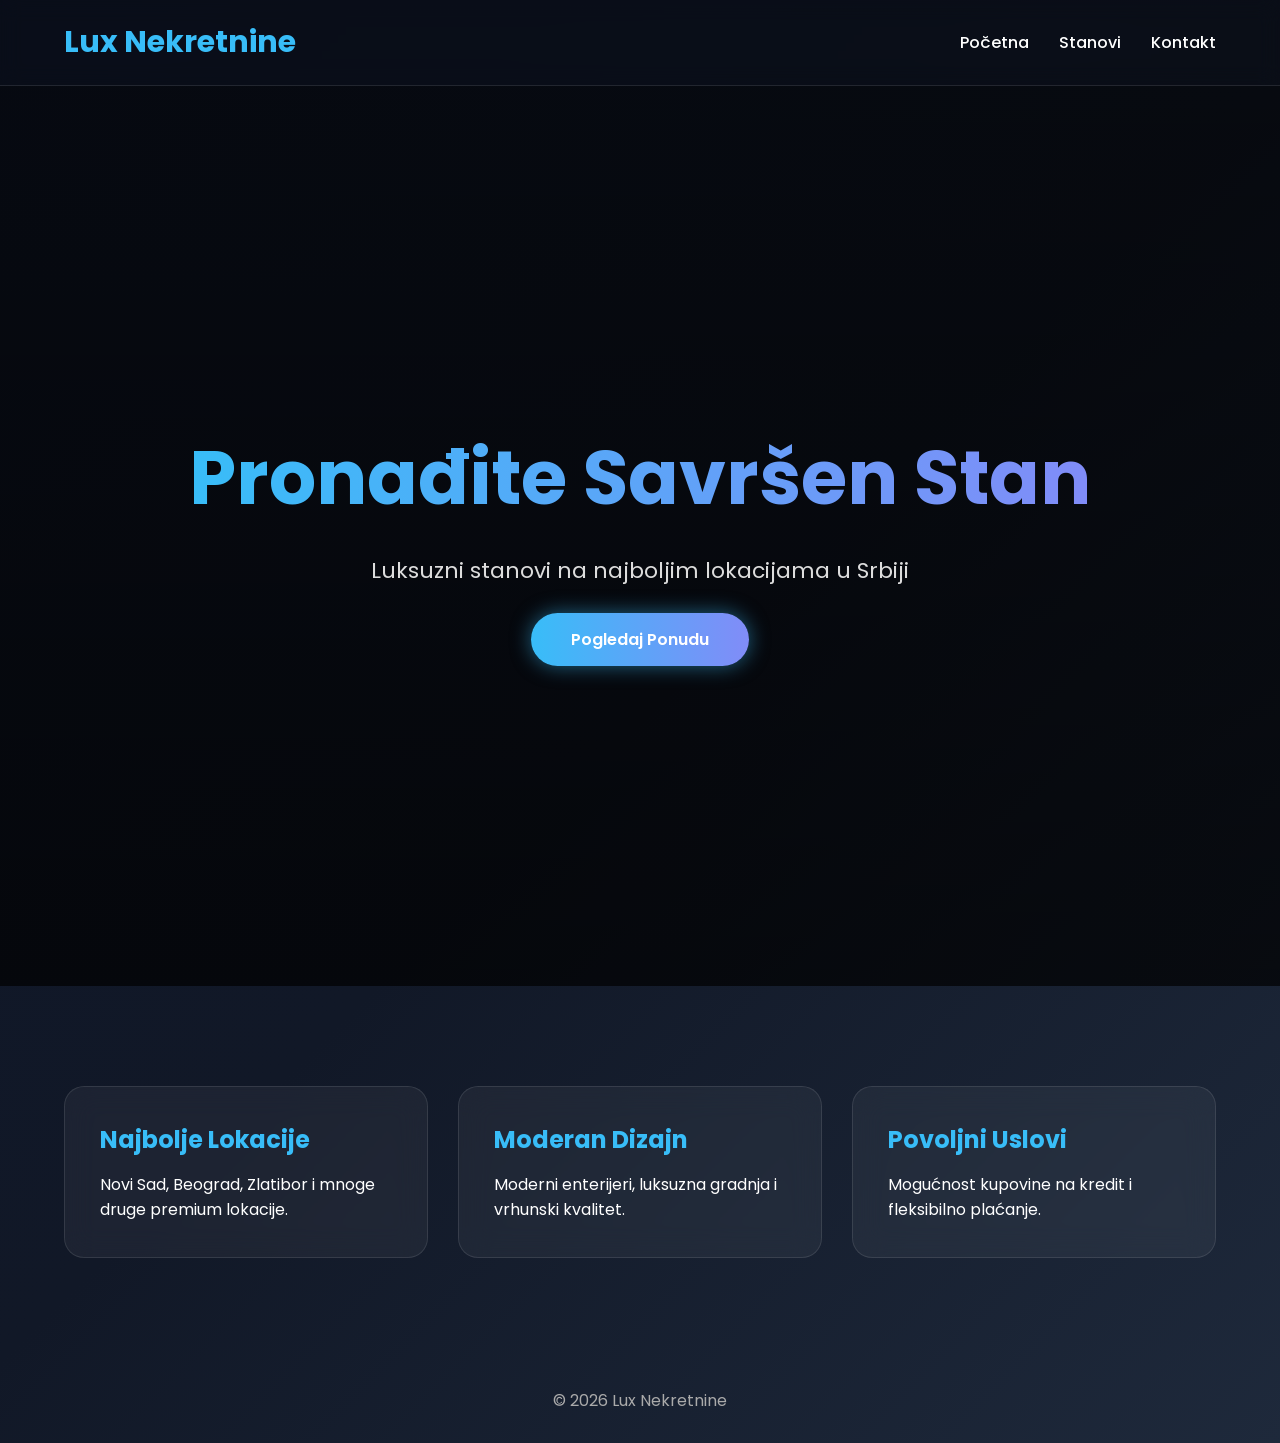
<file: index.html>
<!DOCTYPE html>
<html lang="sr">
<head>
  <meta charset="UTF-8">
  <meta name="viewport" content="width=device-width, initial-scale=1.0">
  <title>Lux Nekretnine</title>
  <link rel="stylesheet" href="/css/style.css">
</head>
<body>

<header>
  <nav class="navbar">
    <div class="logo">Lux Nekretnine</div>

    <ul class="nav-links" id="navLinks">
      <li><a href="index.html">Početna</a></li>
      <li><a href="stanovi.html">Stanovi</a></li>
      <li><a href="kontakt.html">Kontakt</a></li>
    </ul>

    <div class="menu-btn" id="menuBtn">☰</div>
  </nav>
</header>

<section class="hero">
  <div class="overlay"></div>

  <div class="hero-content">
    <h1>Pronađite Savršen Stan</h1>
    <p>Luksuzni stanovi na najboljim lokacijama u Srbiji</p>

    <a href="stanovi.html" class="hero-btn">
      Pogledaj Ponudu
    </a>
  </div>
</section>


<section class="info-section">

  <div class="info-card">
    <h2>Najbolje Lokacije</h2>
    <p>
      Novi Sad, Beograd, Zlatibor i mnoge druge premium lokacije.
    </p>
  </div>

  <div class="info-card">
    <h2>Moderan Dizajn</h2>
    <p>
      Moderni enterijeri, luksuzna gradnja i vrhunski kvalitet.
    </p>
  </div>

  <div class="info-card">
    <h2>Povoljni Uslovi</h2>
    <p>
      Mogućnost kupovine na kredit i fleksibilno plaćanje.
    </p>
  </div>

</section>

<footer>
  <p>© 2026 Lux Nekretnine</p>
</footer>

<script src="/java/javascript.js"></script>
</body>
</html>
</file>
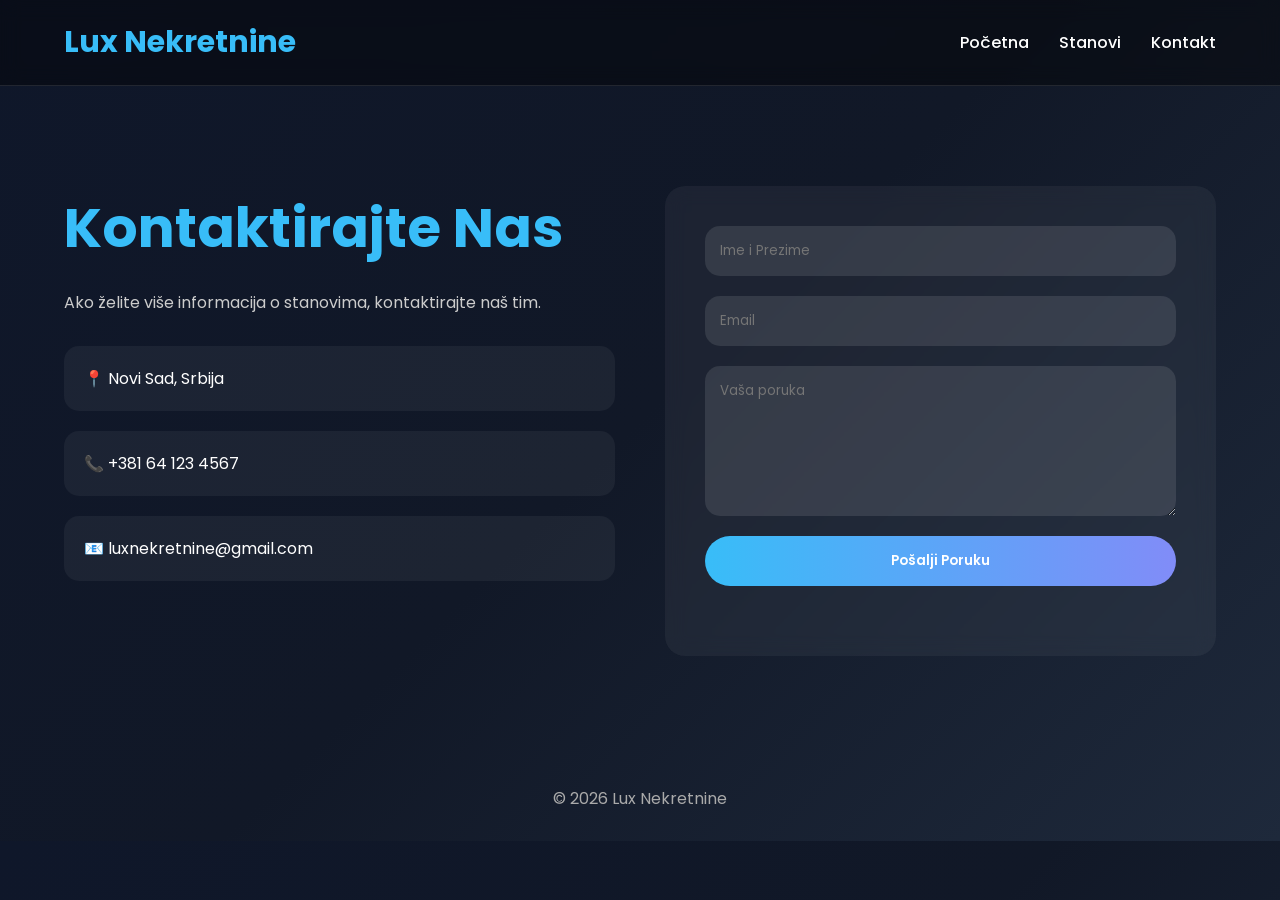
<file: kontakt.html>
<!DOCTYPE html>
<html lang="sr">
<head>
  <meta charset="UTF-8">
  <meta name="viewport" content="width=device-width, initial-scale=1.0">
  <title>Kontakt</title>
  <link rel="stylesheet" href="/css/style.css">
</head>
<body>

<header>
  <nav class="navbar">

    <div class="logo">
      Lux Nekretnine
    </div>

    <ul class="nav-links" id="navLinks">
      <li><a href="index.html">Početna</a></li>
      <li><a href="stanovi.html">Stanovi</a></li>
      <li><a href="kontakt.html">Kontakt</a></li>
    </ul>

    <div class="menu-btn" id="menuBtn">☰</div>

  </nav>
</header>

<section class="contact-page">

  <div class="contact-left">

    <h1>Kontaktirajte Nas</h1>

    <p>
      Ako želite više informacija o stanovima,
      kontaktirajte naš tim.
    </p>

    <div class="contact-info">

      <div class="info-item">
        📍 Novi Sad, Srbija
      </div>

      <div class="info-item">
        📞 +381 64 123 4567
      </div>

      <div class="info-item">
        📧 luxnekretnine@gmail.com
      </div>

    </div>

  </div>

  <div class="contact-box">

    <form id="contactForm">

      <input type="text" id="name" placeholder="Ime i Prezime">

      <input type="email" id="email" placeholder="Email">

      <textarea id="message" placeholder="Vaša poruka"></textarea>

      <button type="submit">
        Pošalji Poruku
      </button>

      <p id="formMessage"></p>

    </form>

  </div>

</section>

<footer>
  <p>© 2026 Lux Nekretnine</p>
</footer>

<script src="/java/javascript.js"></script>
</body>
</html>
</file>
<file: css/style.css>
@import url('https://fonts.googleapis.com/css2?family=Poppins:wght@300;400;500;600;700&display=swap');

*{
  margin:0;
  padding:0;
  box-sizing:border-box;
  font-family:'Poppins',sans-serif;
}

body{
  background:linear-gradient(135deg,#0f172a,#111827,#1e293b);
  color:white;
  overflow-x:hidden;
}

/* NAVBAR */

header{
  position:sticky;
  top:0;
  z-index:1000;
  backdrop-filter:blur(10px);
  background:rgba(0,0,0,0.4);
  border-bottom:1px solid rgba(255,255,255,0.1);
}

.navbar{
  width:90%;
  margin:auto;
  display:flex;
  justify-content:space-between;
  align-items:center;
  padding:20px 0;
}

.logo{
  font-size:30px;
  font-weight:700;
  color:#38bdf8;
}

.nav-links{
  display:flex;
  list-style:none;
  gap:30px;
}

.nav-links a{
  text-decoration:none;
  color:white;
  transition:0.3s;
  font-weight:500;
}

.nav-links a:hover{
  color:#38bdf8;
}

.menu-btn{
  display:none;
  font-size:30px;
  cursor:pointer;
}

/* HERO */

.hero{
  height:100vh;
  background:
  linear-gradient(rgba(0,0,0,0.6),
  rgba(0,0,0,0.7)),
  url('https://images.unsplash.com/photo-1505693416388-ac5ce068fe85?q=80&w=1600');
  background-size:cover;
  background-position:center;
  display:flex;
  justify-content:center;
  align-items:center;
  text-align:center;
}

.hero-content h1{
  font-size:75px;
  margin-bottom:20px;
  background:linear-gradient(to right,#38bdf8,#818cf8);
  background-clip:text;
  -webkit-background-clip:text;
  color:transparent;
  -webkit-text-fill-color:transparent;
}

.hero-content p{
  font-size:22px;
  margin-bottom:40px;
  color:#ddd;
}

.hero-btn{
  background:linear-gradient(to right,#38bdf8,#818cf8);
  padding:15px 40px;
  border-radius:40px;
  color:white;
  text-decoration:none;
  font-weight:600;
  transition:0.4s;
  box-shadow:0 0 20px rgba(56,189,248,0.5);
}

.hero-btn:hover{
  transform:scale(1.1);
}

/* INFO */

.info-section{
  width:90%;
  margin:100px auto;
  display:grid;
  grid-template-columns:repeat(auto-fit,minmax(280px,1fr));
  gap:30px;
}

.info-card{
  background:rgba(255,255,255,0.05);
  border:1px solid rgba(255,255,255,0.1);
  backdrop-filter:blur(15px);
  border-radius:20px;
  padding:35px;
  transition:0.4s;
}

.info-card:hover{
  transform:translateY(-10px);
  box-shadow:0 0 30px rgba(56,189,248,0.3);
}

.info-card h2{
  color:#38bdf8;
  margin-bottom:15px;
}

/* APARTMENTS */

.apartments-page{
  width:90%;
  margin:80px auto;
}

.apartments-page h1{
  text-align:center;
  font-size:50px;
  margin-bottom:10px;
  color:#38bdf8;
}

.subtitle{
  text-align:center;
  color:#ccc;
  margin-bottom:40px;
}

/* SEARCH */

.search-box{
  display:flex;
  justify-content:center;
  margin-bottom:30px;
}

.search-box input{
  width:350px;
  padding:15px;
  border:none;
  border-radius:40px;
  background:rgba(255,255,255,0.1);
  color:white;
  outline:none;
}

/* BUTTONS */

.buttons{
  display:flex;
  justify-content:center;
  gap:15px;
  flex-wrap:wrap;
  margin-bottom:50px;
}

.buttons button{
  padding:12px 25px;
  border:none;
  border-radius:30px;
  background:rgba(255,255,255,0.1);
  color:white;
  cursor:pointer;
  transition:0.3s;
}

.buttons button:hover{
  background:#38bdf8;
  transform:translateY(-3px);
}

/* CARDS */

.apartments-container{
  display:grid;
  grid-template-columns:repeat(auto-fit,minmax(260px,1fr));
  gap:30px;
}

.apartment-card{
  position:relative;
  overflow:hidden;
  border-radius:20px;
  background:rgba(255,255,255,0.05);
  backdrop-filter:blur(10px);
  transition:0.4s;
  border:1px solid rgba(255,255,255,0.1);
}

.apartment-card:hover{
  transform:translateY(-10px);
  box-shadow:0 0 30px rgba(56,189,248,0.3);
}

.apartment-card img{
  width:100%;
  height:220px;
  object-fit:cover;
  transition:0.5s;
}

.apartment-card:hover img{
  transform:scale(1.1);
}

/* OVERLAY */

.card-overlay{
  position:absolute;
  top:0;
  left:0;
  width:100%;
  height:220px;
  background:rgba(0,0,0,0.8);
  display:flex;
  flex-direction:column;
  justify-content:center;
  align-items:center;
  text-align:center;
  padding:20px;
  opacity:0;
  transition:0.4s;
}

.apartment-card:hover .card-overlay{
  opacity:1;
}

.card-overlay h3{
  color:#38bdf8;
  margin-bottom:15px;
}

.card-overlay p{
  color:#ddd;
  font-size:14px;
}

/* CONTENT */

.card-content{
  padding:20px;
}

.card-content h2{
  color:#fff;
  margin-bottom:10px;
}

.location{
  color:#aaa;
  margin-bottom:10px;
}

.price{
  color:#38bdf8;
  font-size:26px;
  font-weight:700;
}

/* FAVORITE */

.favorite{
  position:absolute;
  top:15px;
  right:15px;
  background:white;
  width:40px;
  height:40px;
  border-radius:50%;
  display:flex;
  justify-content:center;
  align-items:center;
  color:red;
  font-size:20px;
  cursor:pointer;
}

/* CONTACT */

.contact-page{
  width:90%;
  margin:100px auto;
  display:grid;
  grid-template-columns:1fr 1fr;
  gap:50px;
}

.contact-left h1{
  font-size:55px;
  color:#38bdf8;
  margin-bottom:20px;
}

.contact-left p{
  color:#ccc;
  line-height:1.7;
  margin-bottom:30px;
}

.info-item{
  margin-bottom:20px;
  background:rgba(255,255,255,0.05);
  padding:20px;
  border-radius:15px;
}

.contact-box{
  background:rgba(255,255,255,0.05);
  padding:40px;
  border-radius:20px;
  backdrop-filter:blur(10px);
}

form{
  display:flex;
  flex-direction:column;
  gap:20px;
}

form input,
form textarea{
  padding:15px;
  border:none;
  border-radius:15px;
  background:rgba(255,255,255,0.1);
  color:white;
  outline:none;
}

form textarea{
  height:150px;
}

form button{
  padding:15px;
  border:none;
  border-radius:40px;
  background:linear-gradient(to right,#38bdf8,#818cf8);
  color:white;
  font-weight:600;
  cursor:pointer;
  transition:0.4s;
}

form button:hover{
  transform:scale(1.05);
}

#formMessage{
  text-align:center;
  margin-top:10px;
}

/* FOOTER */

footer{
  text-align:center;
  padding:30px;
  color:#aaa;
}

/* DARK MODE */

.dark-mode{
  background:linear-gradient(135deg,#000,#111);
}

/* RESPONSIVE */

@media(max-width:768px){

  .hero-content h1{
    font-size:45px;
  }

  .nav-links{
    display:none;
    position:absolute;
    top:80px;
    right:20px;
    flex-direction:column;
    background:#111827;
    padding:20px;
    border-radius:10px;
  }

  .nav-links.active{
    display:flex;
  }

  .menu-btn{
    display:block;
  }

  .contact-page{
    grid-template-columns:1fr;
  }

}
</file>
